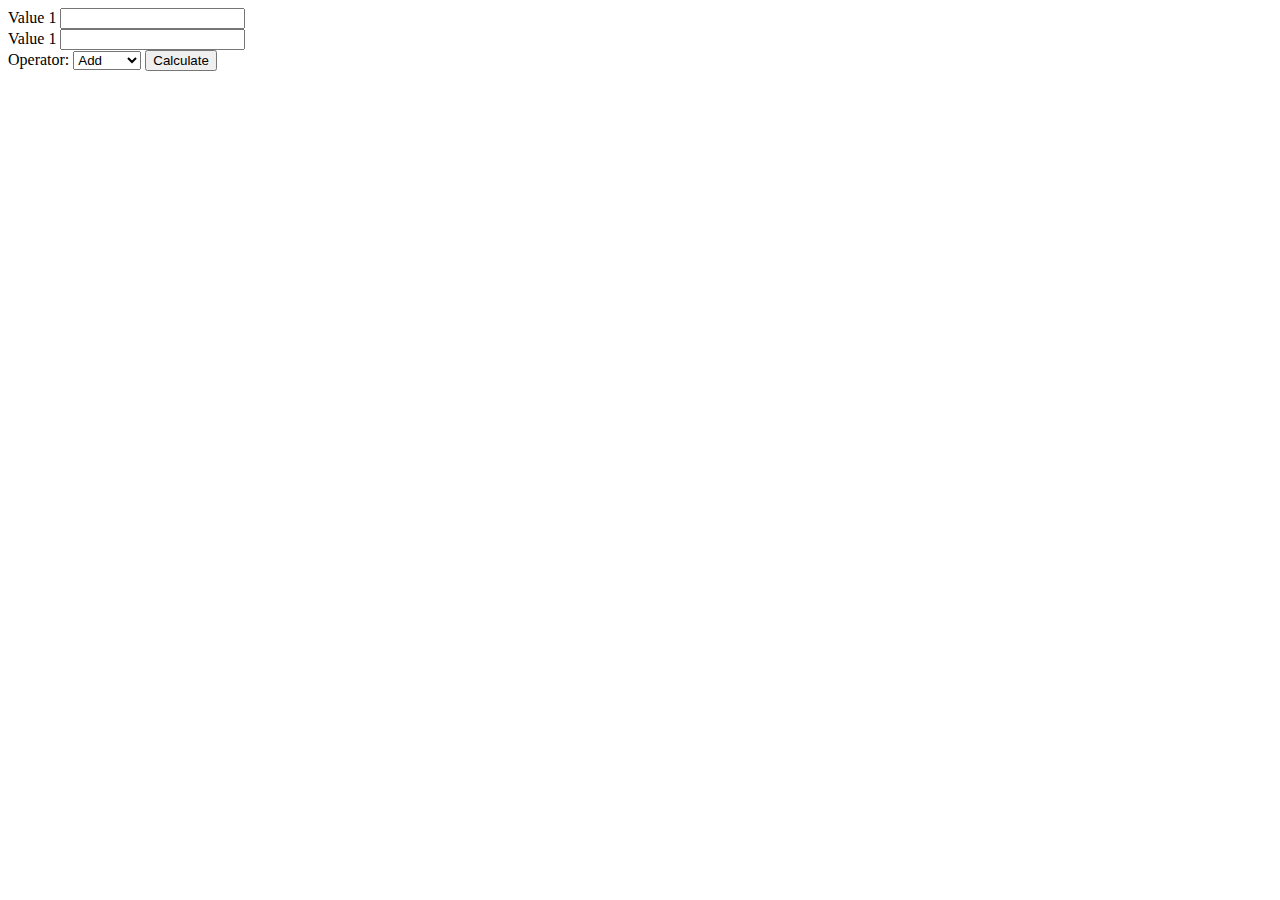
<file: calculator/index.html>
<!DOCTYPE html>
<html lang="en">
<head>
    <meta charset="UTF-8">
    <meta http-equiv="X-UA-Compatible" content="IE=edge">
    <meta name="viewport" content="width=device-width, initial-scale=1.0">
    <title>Document</title>
</head>
<body>
    <form>
        Value 1 <input type="text" id="value1"> <br>
        Value 1  <input type="text" id="value2"> <br>
        Operator: 
        <select id="operator">
            <option value="add">Add</option>
            <option value="min">Minus</option>
            <option value="div">Divide</option>
            <option value="mul">Multiply</option>
        </select>
    <button type="button" onclick="calc()" >Calculate</button>
    </form>
    <div id="result"></div>
</body>
<script src="./script.js"></script>
</html>
</file>
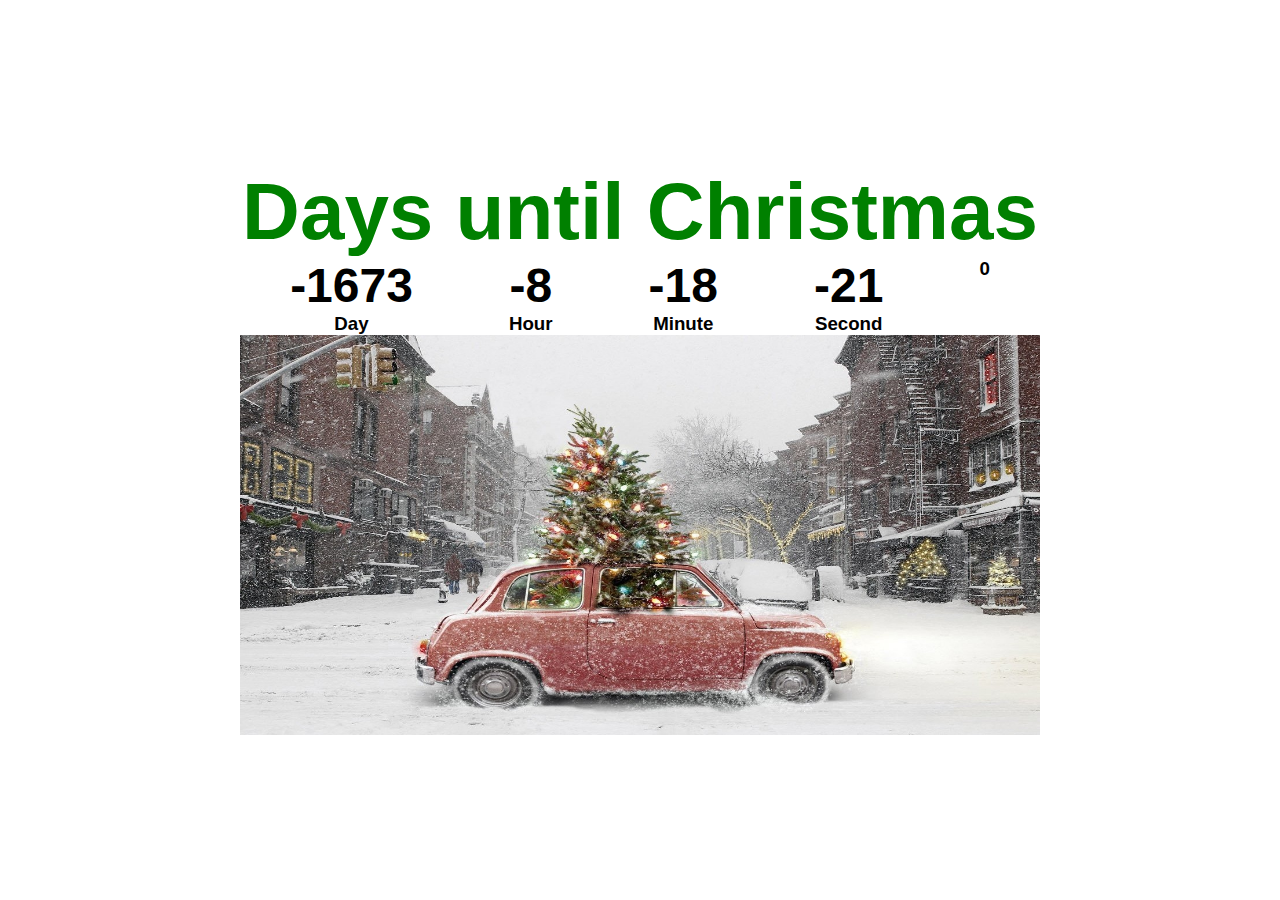
<file: timer/index.html>
<!DOCTYPE html>
<html lang="en">

<head>
    <meta charset="UTF-8">
    <meta name="viewport" content="width=device-width, initial-scale=1.0">
    <meta http-equiv="X-UA-Compatible" content="ie=edge">
    <title>Document</title>
    <link rel="stylesheet" href="style.css">
</head>

<body>
    <section class="coming-soon">
        <div>
            <h2>Days until Christmas</h2>
            <div class="countdown">
                <div class="container-day">
                    <h3 class="day">Time</h3>
                    <h3>Day</h3>
                </div>
                <div class="container-hour">
                    <h3 class="hour">Time</h3>
                    <h3> Hour</h3>
                </div>
                <div class="container-minute">
                    <h3 class="minute">Time</h3>
                    <h3>Minute</h3>
                </div>
                <div class="container-second">
                    <h3 class="second">Time</h3>
                    <h3>Second</h3>
                </div>

                <h3 class="function">Time</h3>
            </div>
        </div>
        <img class="christmas" src="./51612-Traveling-Christmas-Tree.jpeg" alt="" width="800" height="400">
    </section>
    <script src="./script.js"> </script>
</body>

</html>
</file>
<file: timer/style.css>
* {
    margin: 0;
    padding: 0;
    box-sizing: border-box;
}
body {
    font-family: "Lato", sans-serif;
}
h2{
    font-size: 5rem;
    font-weight: bold;
    color:green;

}
.coming-soon{
    min-height: 100vh;
    display: flex;
    align-items: center;
    flex-direction: column;
    justify-content: center;
}
.countdown{
    display:flex;
    justify-content: space-around;
    text-align: center;
}
.day,.hour,.minute,.second{
    font-size: 3rem;
}
</file>
